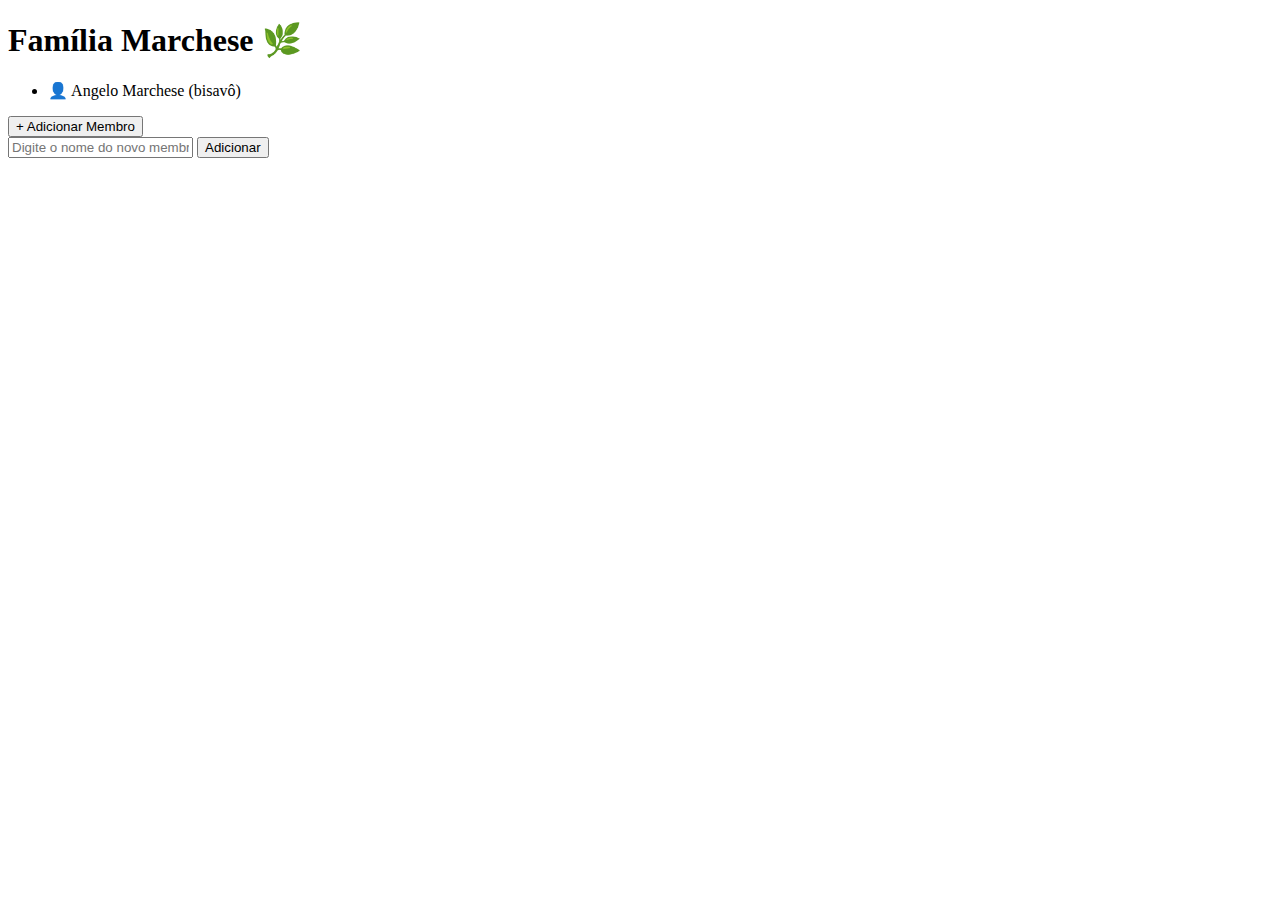
<file: arvore.html>
<!DOCTYPE html>
<html lang="pt-BR">
<head>
  <meta charset="UTF-8">
  <title>Família Marchese - Árvore Genealógica</title>
  <style>
    /*... (mesmo estilo do código anterior) ...*/
  </style>
</head>
<body>

  <h1>Família Marchese 🌿</h1>

  <div class="tree">
    <ul id="family-tree">
      <!-- A árvore vai ser preenchida aqui via JavaScript -->
    </ul>
  </div>

  <button class="btn-add" id="add-button">+ Adicionar Membro</button>

  <div class="input-name" id="input-section">
    <input type="text" id="new-member-name" placeholder="Digite o nome do novo membro">
    <button id="submit-name" class="btn-add">Adicionar</button>
  </div>

  <script>
    // Função para carregar a árvore de membros do localStorage
    function loadTree() {
      const savedMembers = JSON.parse(localStorage.getItem('familyTree'));
      const familyTree = document.getElementById('family-tree');
      if (savedMembers && savedMembers.length > 0) {
        savedMembers.forEach(member => {
          let newMember = document.createElement('li');
          newMember.innerHTML = `<div>👤 ${member}</div>`;
          familyTree.appendChild(newMember);
        });
      } else {
        // Adicionar membro principal se não houver dados salvos
        let newMember = document.createElement('li');
        newMember.innerHTML = `<div>👤 Angelo Marchese (bisavô)</div>`;
        familyTree.appendChild(newMember);
      }
    }

    // Carregar a árvore ao iniciar a página
    loadTree();

    // Adicionar novo membro
    document.getElementById('add-button').addEventListener('click', function() {
      document.getElementById('input-section').style.display = 'block';
    });

    document.getElementById('submit-name').addEventListener('click', function() {
      var name = document.getElementById('new-member-name').value;
      if (name) {
        var familyTree = document.getElementById('family-tree');
        var newMember = document.createElement('li');
        newMember.innerHTML = `<div>👤 ${name}</div>`;
        familyTree.appendChild(newMember);

        // Salvar o novo membro no localStorage
        let savedMembers = JSON.parse(localStorage.getItem('familyTree')) || [];
        savedMembers.push(name);
        localStorage.setItem('familyTree', JSON.stringify(savedMembers));

        document.getElementById('new-member-name').value = '';  // Clear input
        document.getElementById('input-section').style.display = 'none';  // Hide input field
      } else {
        alert("Por favor, digite um nome.");
      }
    });
  </script>

</body>
</html>
</file>
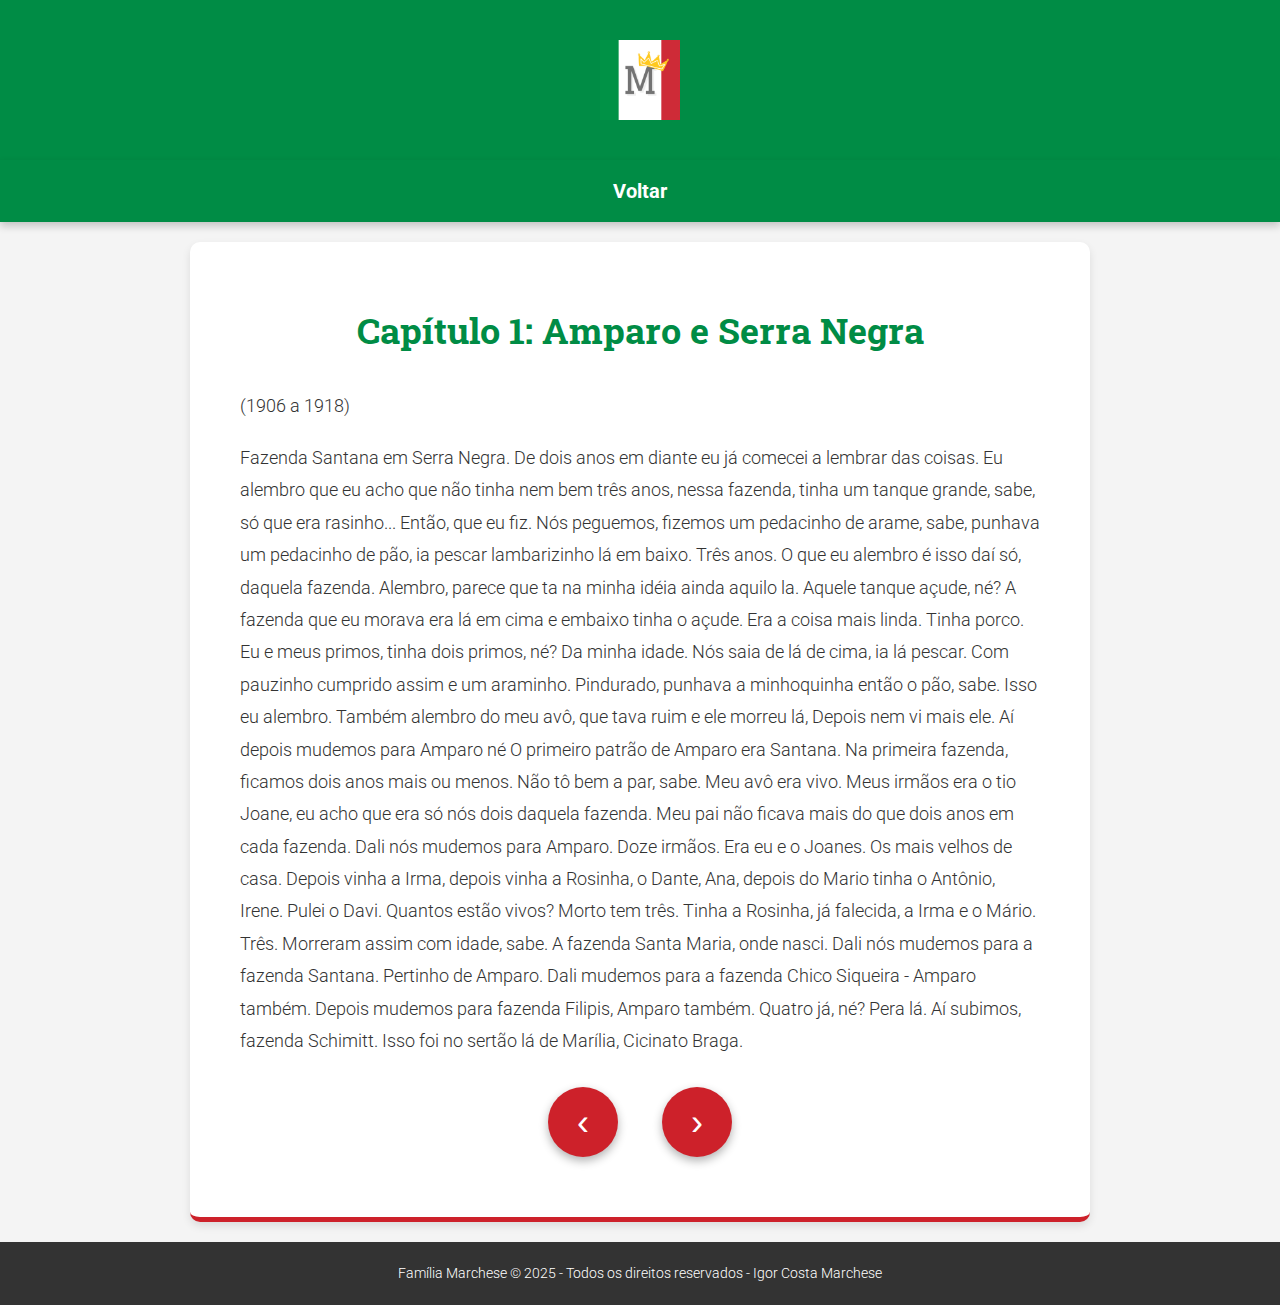
<file: capitulo1.html>
<!DOCTYPE html>
<html lang="pt">
<head>
    <meta charset="UTF-8">
    <meta name="viewport" content="width=device-width, initial-scale=1.0">
    <title>Capítulo 1: Amparo e Serra Negra - Família Marchese</title>
    <link rel="stylesheet" href="marchese1.css">
    <link href="https://fonts.googleapis.com/css2?family=Roboto+Slab:wght@700&family=Roboto:wght@300&display=swap" rel="stylesheet">
    <link rel="icon" type="image/x-icon" href="favicon.ico">
</head>
<body>
    <header>
        <img src="logo.png" alt="Logo Família Marchese" class="logo">
    </header>
    <nav>
        <ul>
            <li><a href="nosso-livro.html">Voltar</a></li>
        </ul>
    </nav>
    <main>
        <section class="chapter">
            <h1 class="chapter-title">Capítulo 1: Amparo e Serra Negra</h1>
            <div id="pages">
                <div class="chapter-content page" style="display: block;">
                    <p>(1906 a 1918)</p>
                   <p>Fazenda Santana em Serra Negra.
                De dois anos em diante eu já comecei a lembrar das coisas. Eu alembro que eu acho que não tinha nem bem três anos, nessa fazenda, tinha um tanque grande, sabe, só que era rasinho...
                Então, que eu fiz. Nós peguemos, fizemos um pedacinho de arame, sabe, punhava um pedacinho de pão, ia pescar lambarizinho lá em baixo. Três anos. O que eu alembro é isso daí só, daquela fazenda. Alembro, parece que ta na minha idéia ainda aquilo la. Aquele tanque açude, né?
                A fazenda que eu morava era lá em cima e embaixo tinha o açude. Era a coisa mais linda. Tinha porco. Eu e meus primos, tinha dois primos, né? Da minha idade.
                Nós saia de lá de cima, ia lá pescar. Com pauzinho cumprido assim e um araminho. Pindurado, punhava a minhoquinha então o pão, sabe. Isso eu alembro.
                Também alembro do meu avô, que tava ruim e ele morreu lá, Depois nem vi mais ele.
                Aí depois mudemos para Amparo né
                O primeiro patrão de Amparo era Santana.
                Na primeira fazenda, ficamos dois anos mais ou menos. Não tô bem a par, sabe.
                Meu avô era vivo.
                Meus irmãos era o tio Joane, eu acho que era só nós dois daquela fazenda. Meu pai não ficava mais do que dois anos em cada fazenda. Dali nós mudemos para Amparo.
                Doze irmãos. Era eu e o Joanes. Os mais velhos de casa. Depois vinha a Irma, depois vinha a Rosinha, o Dante, Ana, depois do Mario tinha o Antônio, Irene. Pulei o Davi.
                Quantos estão vivos? Morto tem três. Tinha a Rosinha, já falecida, a Irma e o Mário.
                Três. Morreram assim com idade, sabe.
                A fazenda Santa Maria, onde nasci. Dali nós mudemos para a fazenda Santana. Pertinho de Amparo. Dali mudemos para a fazenda Chico Siqueira - Amparo também. Depois mudemos para fazenda Filipis, Amparo também. Quatro já, né? Pera lá.
                Aí subimos, fazenda Schimitt. Isso foi no sertão lá de Marília, Cicinato Braga.</p> 
                </div>
                <div class="chapter-content page" style="display: none;">
                    <p>Essa era a fazenda do Schimitt. Um ricaço daqui de São Paulo. É plantar café e tocar. Nós éramos tudo colonos. Ali também fica ficamos dois anos só. Dali mudou para a fazenda São Bento, ali ficamos acho que oito anos. Foi a fazenda que ficamos mais tempo foi lá. Nós fomos fazer limpeza na casa, eu e meu pai “descimo” a pé. De Serra Negra até Amparo a pé. O que que eu tinha, meu Deus do Céu? Três quatro anos. Eu sei que malemá meu pai pegou na minha mão. Desce né. É pertinho.
                O nome de meu pai é Venâncio Gasparini e eles puseram Inácio (no certidão). Nós mudamos e ele ficou por lá. E dali viemos embora para o sertão (Marília). Meu pai morreu no Paraíso e minha mãe morreu lá onde morava o Davi. Meu pai é de Roma. Agora, minha mão me parece que é Tirol. Mas não tenho bem certeza. Mas ela deve ser tirolesa.
                Quando eles vieram para o Brasil, meu pai me parece que tinha seis anos. Quando eu era pequena falava tudo em Italiano.
                A comida era pouco arroz e feijão. Era mais polenta, peixe, essas coiseiras. Naquele tempo tinha fartura. Só que não via dinheiro de jeito nenhum. Dinheiro era pouco.
                Quando eles conversavam era tudo em italiano. Tudo italiano. Puro italiano. Eu falava italiano com eles. Eu sei tudo italiano. Se eu quiser falar eu falo.
                Então eles falavam italiano tudo eles. Não sabia brasileiro.
                A mais Velha é eu, depois vem o Joanes. Depois a Irma. Os outros já começaram a conversar em brasileiro. Mas esses três era só em italiano. Minha mãe quase não sabia conversar em brasileiro. Nem meu pai, nem minha mãe. Depois eles foram aprendendo, aprendendo…
                Para falar comer, vamos manjar, calça era bragui, não é calça. Camisa é “lá camisa”.”Scarpi” é sapato. Aquele lá (chinelo) é “Savati”. O que coisa feia. Janela é “Finestra”.
                Quando ia trabalhar: “Nemo Lavorare” em Amparo tinha pedra que rolava de lá de cima, descia em baixo. Espinho, aquele arroz bravo que eles falam arroz do diabo. Aquilo tava lotado nos cafezal. Para nós ficar ali minha mãe tinha que fazer um limpo bem grande debaixo do pé café para nós ficar. Nos ficava o dia inteirinho lá debaixo do pé de café e não podia sair por que</p>
                </div>
                <div class="chapter-content page" style="display: none;">
                    <p>era espinho para todo lado.
                Naquele tempo eu não trabalhava lá, não. Eu só foi trabalhar, pera lá, noutra fazenda.
                Quando nós morava nessa fazenda que eu falo que é carapicho, eu tinha nove ou dez anos.
                Sabe o que acontecia? Eu não trabalhava na roça. Eu ficava em casa junto com meus irmãos, três irmãos ou quatro, já tinha o Dante. Quatro. Eu cuidava da casa, dez anos, e ainda ia secar café para o patrão lá em cima. Tinha um morro para subir. Então eu pegava os meus irmãozinhos,
                um eu carregava, o outro andava. Subia uma serrinha assim que tinha e ia lá em cima mexer o
                café para o fazendeiro. E meu pai tava trabaIhando colhendo o café. Eles não podia largar
                para vim mexer o café. Eu que tinha que ir. Daí eu descia, vinha para baixo. Mexia duas ou três vezes por dia, né? Vinha em casa, punhava o feijão no fogo, cozinhava o feijão, daí eu subia lá em cima outra vez, montoar o café. Sabe, fazer aqueles montes...
                Mas tinha dias que minha mãe chegava em casa, achava o feijão queimado. Mas ela nunca me
                bateu. Eu nunca apanhei, graças a Deus. Agora meu irmão apanhava, quase todo dia. Meu irmão era bravo, né. Mas também eu não desobedecia.
                Tudo era italianada que tinha ali, mas o meu pai, ele ia na cidade de Amparo... ele arrumava
                peão porque o café era de ameia. Então ele arrumava peão brasileiro aí nós "aprendimos" com eles falar brasileiro. Foi ali. Dali foi aprendendo, aprendendo. Daí larguei mão. Minha mãe começava a falar comigo eu respondia tudo em brasileiro. Ela compreendia, né. Ela
                falava italiano eu respondia em brasileiro. Tinha os moleques, brincava junto, então aprendia ali. Que idade que eu tinha, dez anos.
                Pensa que nos perdia uma missa? Com três anos eu não perdia uma missa. Meu pai ia na missa me levava que nós tinha uma eguinha branca, muito mansa. Meu pai sempre foi de igreja, ele não perdia missa, meu pai. De jeito nenhum. Aí eu alembro quando ele pegava eu em cima do "zareio" (cela) nós não compreendia o que que o padre falava. Era em Latim. Não era muito longe de Amparo, era perto. Oito ou nove quilômetros. Mas nós ia. Não escolhia chuva, não escolhia nada. A missa tinha que ir. As casas era de tijolo. Lá era de tijolo.	
</p>
                </div>
                <div class="chapter-content page" style="display: none;">
                    <p>Tinha dois quartos, d tinha a sala, tinha a cozinha. A colônia era cumprida. Então cada grupo era duas famílias. Então repartia, era parede meia. Era cinco cômodo de um lado, cinco de outro. Na São Bento era assim. Lá em Amparo era colônia. Podia ter umas Vinte, quinze casas. Ali ele tinha pasto, tinha mangueirão para criar porco, tinha poço.
                Escola não. Criado que nem burro. Era mais nove, dez quilômetros para gente ir, né. Quem que ia? Trabalhava na roça que nem burro. Bonitinho lá da fazenda ia na escola. Tinha una turminha lá, né. E eu ficava olhando, aquela vontade de aprender. De sair com aquela mochilinha bem bonito, né. Descer a serra e ir em Amparo. E eu ficava olhando, aquela vontade de estudar. Estudar de que jeito? Tinha que trabalhar junto com meu pai, lá. Mexer o café, cuidar das crianças.
                E eu não achava ruim. Não sei. A gente não achava ruim aquele tempo. Tinha saúde, tinha tudo.
                Minha avó por parte da minha mãe, ela sabia ler e escrever. Contanto que ela tinha uma Bíblia alta desse jeito. Parece que tô vendo.
                Ela sabia ler sim. Agora escrever também ela sabia, natural né? Agora meu bisavô, não lembro muito bem dele, porque os dois era doente, coitado. Morreram também logo. Aqueles lá não lembro. Mas deviam de saber, né. Minhas avós sabiam. A mãe do meu pai eu não conheci. Só conheci o meu avô por parte de meu pai. Pacífico, até o nome dele ainda me alembro. Pacífico Gasparini. Contanto que meu irmão também é Pacífico Gasparini. Pegou o nome do meu avô, Engraçado né. 
                De certo aprenderam lá (na Itália) porque vieram tudo grande. 
                Meu avô por parte da minha mãe, alembro que ele gostava muito de mim, sabe. Nossa como ele gostava. Mas ele não podia quase andar. O nome daquele um não sei. Aí né, no quarto dele tinha um balaio, olha, só como é que a gente põe as coisas na cabeça. A cama dele era assim e aqui nesse. canto tinha um balaio e naquele balaio tinha banana. Ele madurava as banana e cobria elas bem, né. Madurava as banana naquele cantinho lá no quarto dele, sabe. 
                E eu alembro que de vez em quando eu chamava meus primos, era três primos que eu tinha, "vamos lá roubar banana do vô". Se ele tivesse</p>
                </div>
            </div>
            <div class="nav-buttons">
                <button onclick="prevPage()">&#8249;</button>
                <button onclick="nextPage()">&#8250;</button>
            </div>
        </section>
    </main>
    <footer>
        <p>Família Marchese © 2025 - Todos os direitos reservados - Igor Costa Marchese
    </footer>
    <script>
      let currentPage = 0;
      const pages = document.querySelectorAll('.page');

      function showPage(index) {
        pages.forEach((page, i) => {
          page.style.display = i === index ? 'block' : 'none';
        });
      }

      function nextPage() {
        if (currentPage < pages.length - 1) {
          currentPage++;
          showPage(currentPage);
        }
      }

      function prevPage() {
        if (currentPage > 0) {
          currentPage--;
          showPage(currentPage);
        }
      }
    </script>
</body>
</html>
</file>
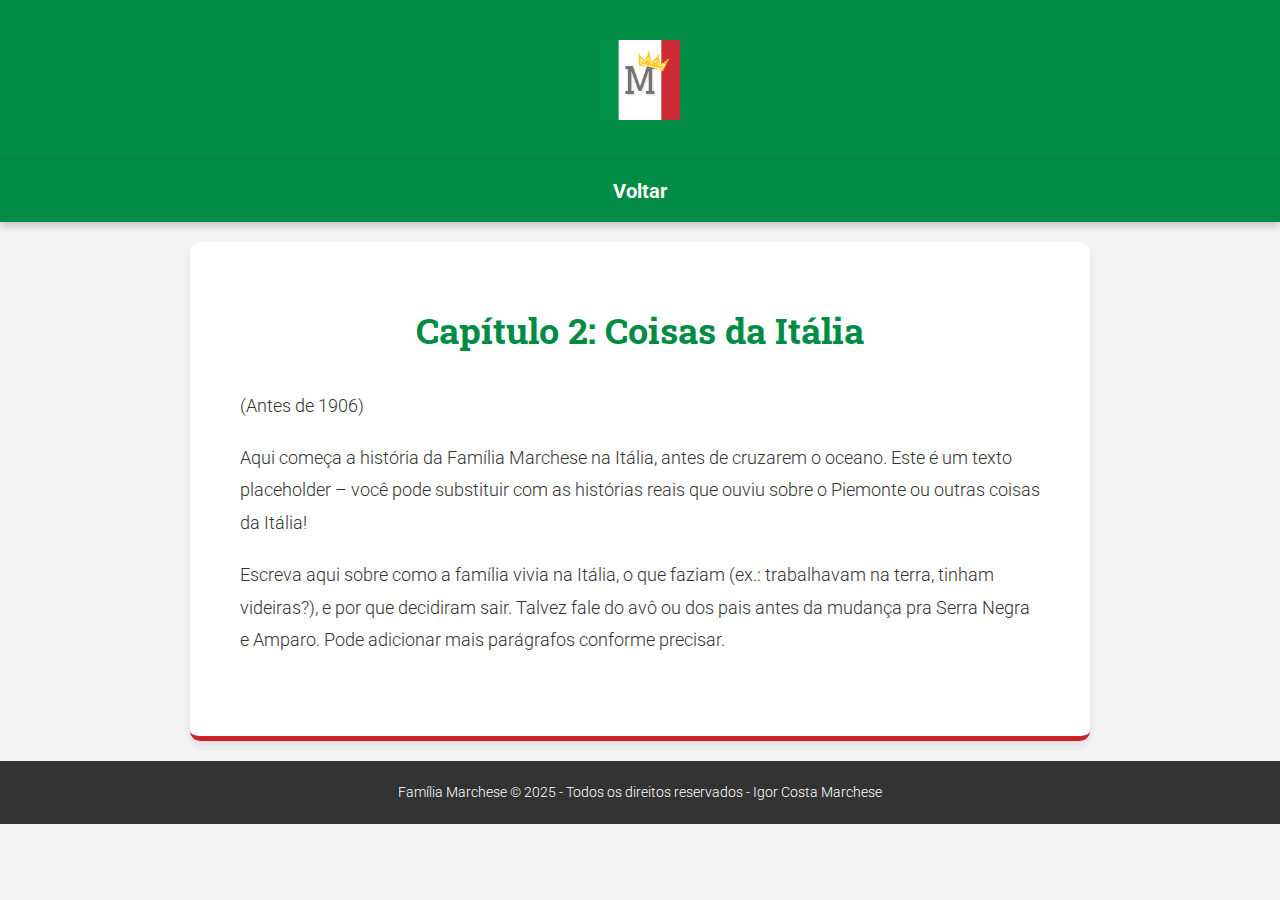
<file: capitulo2.html>
<!DOCTYPE html>
<html lang="pt">
<head>
    <meta charset="UTF-8">
    <meta name="viewport" content="width=device-width, initial-scale=1.0">
    <title>Capítulo 2: Coisas da Itália - Família Marchese</title>
    <link rel="stylesheet" href="marchese1.css">
    <link href="https://fonts.googleapis.com/css2?family=Roboto+Slab:wght@700&family=Roboto:wght@300&display=swap" rel="stylesheet">
    <link rel="icon" type="image/x-icon" href="favicon.ico">
</head>
<body>
    <header>
        <img src="logo.png" alt="Logo Família Marchese" class="logo">
    </header>
    <nav>
        <ul>
            <li><a href="nosso-livro.html">Voltar</a></li>
        </ul>
    </nav>
    <main>
        <section class="chapter">
            <h1 class="chapter-title">Capítulo 2: Coisas da Itália</h1>
            <div class="chapter-content">
                <p>(Antes de 1906)</p>
                <p>Aqui começa a história da Família Marchese na Itália, antes de cruzarem o oceano. Este é um texto placeholder – você pode substituir com as histórias reais que ouviu sobre o Piemonte ou outras coisas da Itália!</p>
                <p>Escreva aqui sobre como a família vivia na Itália, o que faziam (ex.: trabalhavam na terra, tinham videiras?), e por que decidiram sair. Talvez fale do avô ou dos pais antes da mudança pra Serra Negra e Amparo. Pode adicionar mais parágrafos conforme precisar.</p>
            </div>
        </section>
    </main>
    <footer>
        <p>Família Marchese © 2025 - Todos os direitos reservados - Igor Costa Marchese</p>
    </footer>
</body>
</html>
</file>
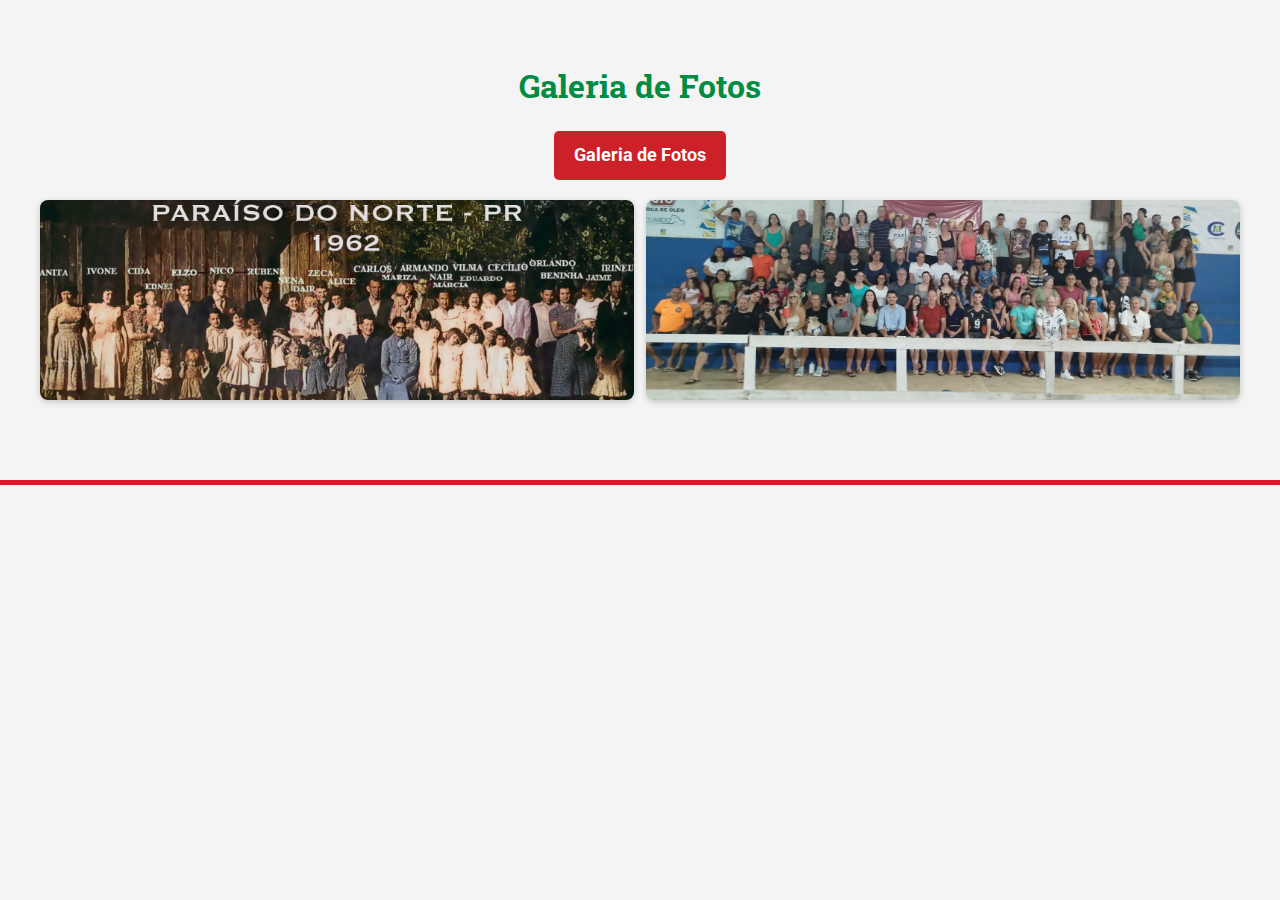
<file: galeria.html>
<!DOCTYPE html>
<html lang="pt-BR">
<head>
    <meta charset="UTF-8">
    <meta name="viewport" content="width=device-width, initial-scale=1.0">
    <title>Galeria de Fotos</title>
    <link rel="stylesheet" href="marchese1.css">
    <link href="https://fonts.googleapis.com/css2?family=Roboto+Slab:wght@700&family=Roboto:wght@300&display=swap" rel="stylesheet">
    <link rel="stylesheet" href="https://cdnjs.cloudflare.com/ajax/libs/font-awesome/6.0.0-beta3/css/all.min.css">
</head>
<body>
    <section id="fotos">
        <h2>Galeria de Fotos</h2>
        <div class="gallery">
            <a href="#" class="gallery-link" onclick="openGallery()">Galeria de Fotos</a>
        </div>
            <div class="gallery-content gallery-grid">
                <img src="Familia Marchese 1962.png" alt="Foto Antiga da Família">
                 <img src="Familia Marchese 2024.jpg" alt="Reunião Recente">
            </div>
    </section>
</body>
</html>
</file>
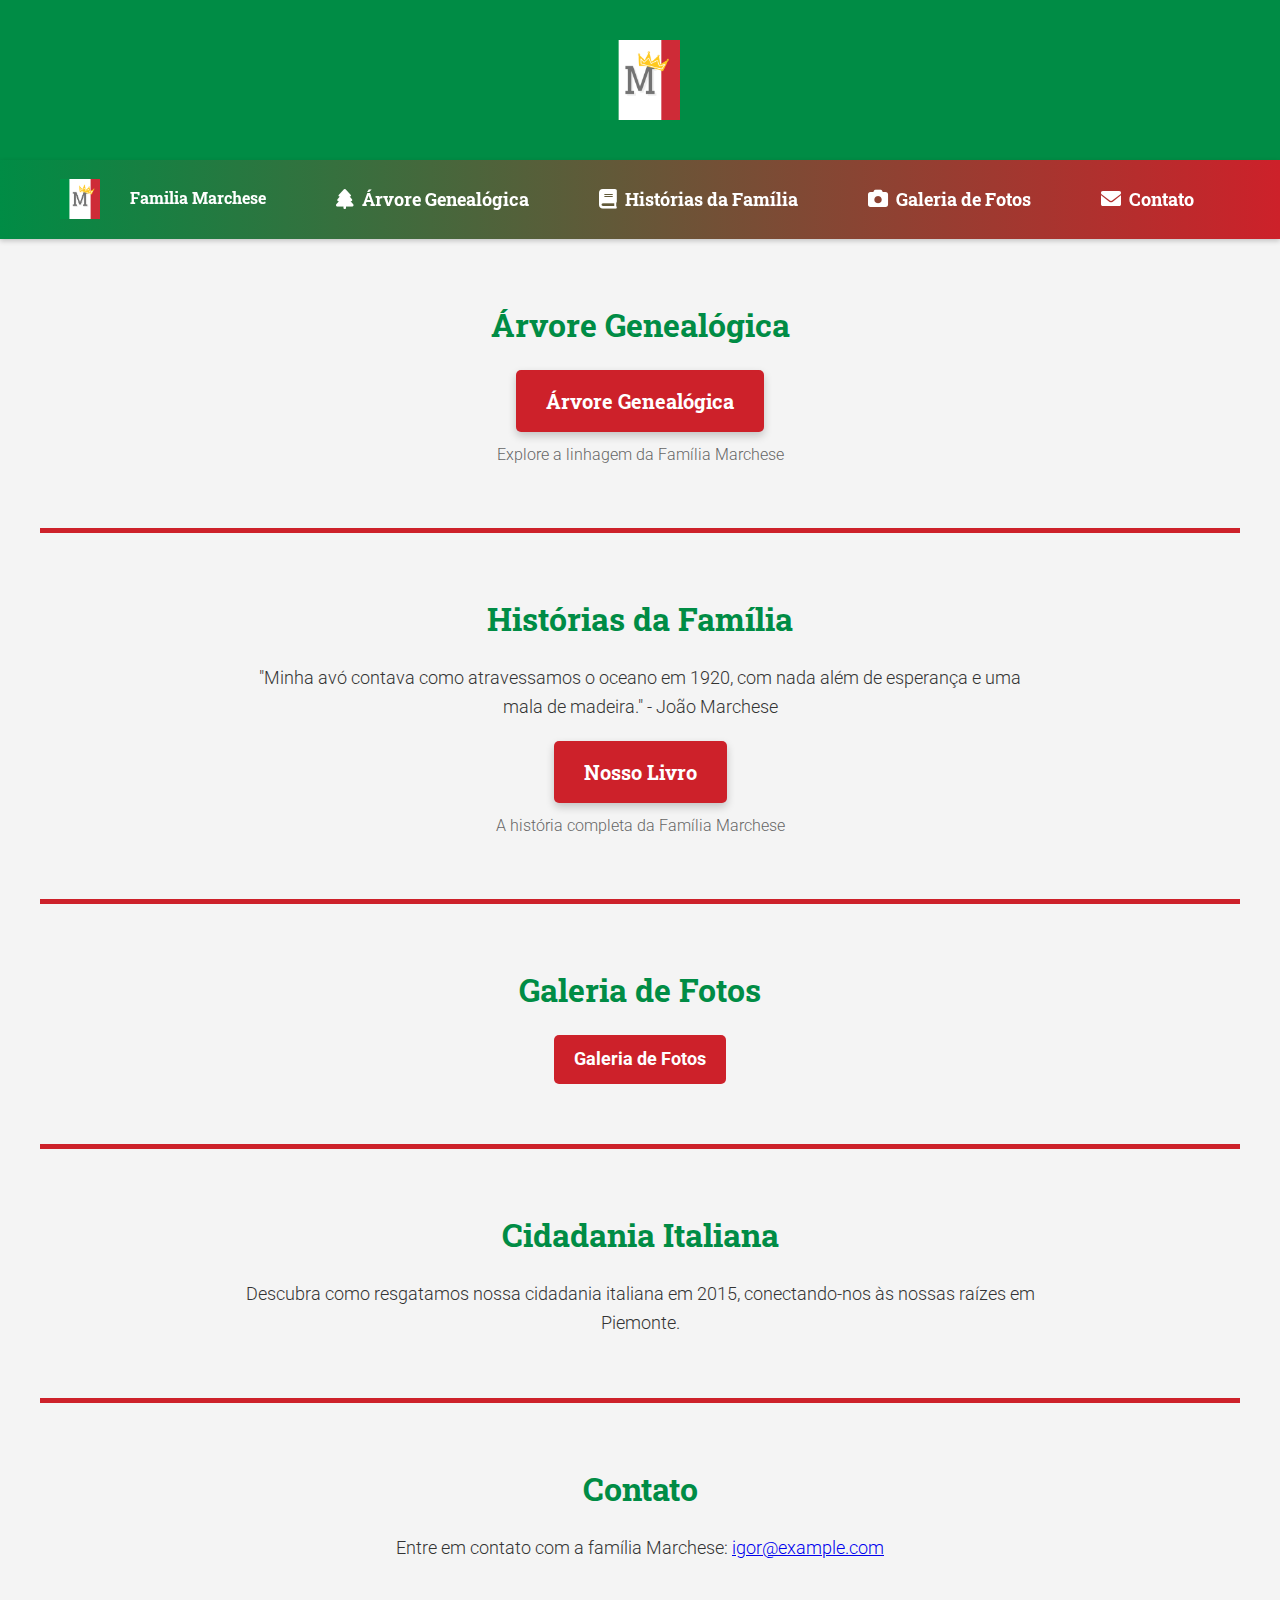
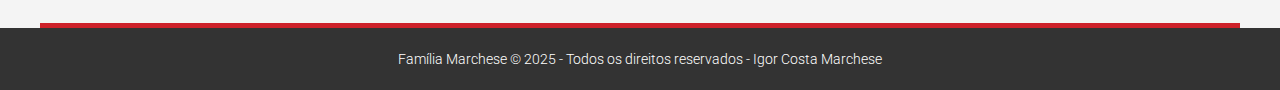
<file: menu.html>
<!DOCTYPE html>
<html lang="pt">
<head>
    <meta charset="UTF-8">
    <meta name="viewport" content="width=device-width, initial-scale=1.0">
    <title>Família Marchese</title>
    <link rel="stylesheet" href="marchese1.css">
    <link href="https://fonts.googleapis.com/css2?family=Roboto+Slab:wght@700&family=Roboto:wght@300&display=swap" rel="stylesheet">
    <link rel="stylesheet" href="https://cdnjs.cloudflare.com/ajax/libs/font-awesome/6.0.0-beta3/css/all.min.css"> <!-- Font Awesome -->
    <link rel="icon" type="image/x-icon" href="favicon.ico">
</head>
<body>
    <header>
        <img src="logo.png" alt="Logo Família Marchese" class="logo">
    </header>
    <nav class="main-nav">
        <div class="nav-container">
            <div class="nav-brand">
                <img src="logo.png" alt="Logo Família Marchese" class="nav-logo">
                    <ul class="nav-menu">
                <li><a href="menu.html" class="dropdown-item"> Familia Marchese</a></li>
                <li><a href="arvore.html" class="nav-link"><i class="fas fa-tree"></i> Árvore Genealógica</a></li>
                <li class="dropdown">
                    <a href="#" class="nav-link dropdown-toggle"><i class="fas fa-book"></i> Histórias da Família</a>
                    <ul class="dropdown-menu">
                        <li><a href="#historias" class="dropdown-item">Nossa História</a></li>
                        <li><a href="#historias" class="dropdown-item">Lendas Familiares</a></li>
                    </ul>
                </li>
                <li><a href="galeria.html" class="nav-link"><i class="fas fa-camera"></i> Galeria de Fotos</a></li>
                <li><a href="contato.html" class="nav-link"><i class="fas fa-envelope"></i> Contato</a></li>
            </ul>
        </div>
    </nav>
    <main>
        <section id="arvore">
            <h2>Árvore Genealógica</h2>
            <div class="book-section">
                <a href="arvore.html" class="book-link">Árvore Genealógica</a>
                <p class="book-description">Explore a linhagem da Família Marchese</p>
            </div>
        </section>
        <section id="historias">
            <h2>Histórias da Família</h2>
            <p>"Minha avó contava como atravessamos o oceano em 1920, com nada além de esperança e uma mala de madeira." - João Marchese</p>
            <div class="book-section">
                <a href="nosso-livro.html" class="book-link">Nosso Livro</a>
                <p class="book-description">A história completa da Família Marchese</p>
            </div>
        </section>
        <section id="fotos">
            <h2>Galeria de Fotos</h2>
            <div class="gallery">
                <a href="galeria.html" class="gallery-link" onclick="openGallery()">Galeria de Fotos</a>
            </div>
            <div id="gallery-modal" class="gallery-modal">
                <span class="close" onclick="closeGallery()"></span>
                <div class="gallery-content">
                    <img src="Familia Marchese 1962.png" alt="Foto Antiga da Família" class="modal-img">
                    <img src="Familia Marchese 2024.jpg" alt="Reunião Recente" class="modal-img">
                </div>
            </div>
        </section>
        <section id="cidadania">
            <h2>Cidadania Italiana</h2>
            <p>Descubra como resgatamos nossa cidadania italiana em 2015, conectando-nos às nossas raízes em Piemonte.</p>
        </section>
        <section id="contato">
            <h2>Contato</h2>
            <p>Entre em contato com a família Marchese: <a href="mailto:igor@example.com">igor@example.com</a></p>
        </section>
    </main>
    <footer>
        <p>Família Marchese © 2025 - Todos os direitos reservados - Igor Costa Marchese</p>
    </footer>
</body>
</html>
</file>
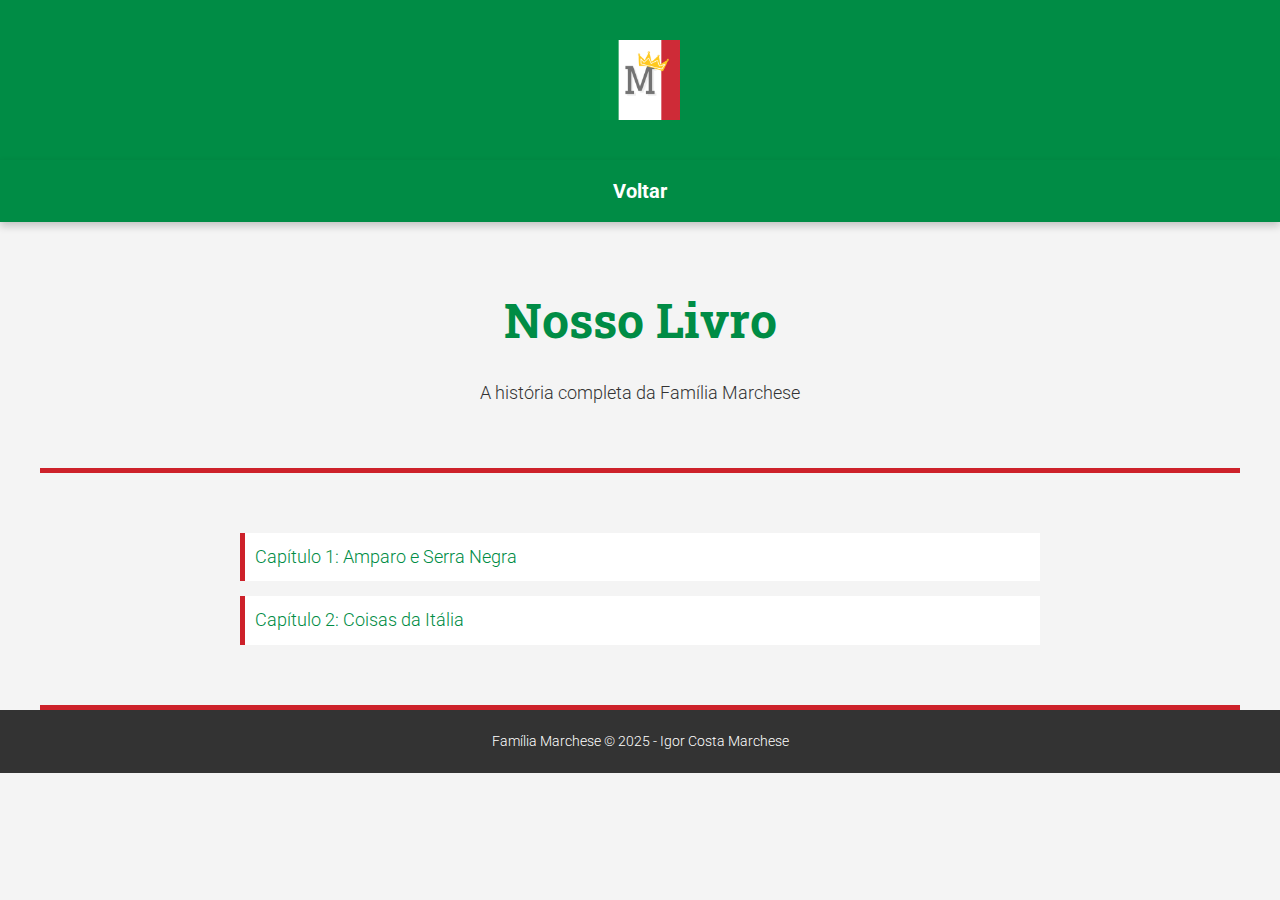
<file: nosso-livro.html>
<!DOCTYPE html>
<html lang="pt">
<head>
    <meta charset="UTF-8">
    <meta name="viewport" content="width=device-width, initial-scale=1.0">
    <title>Nosso Livro - Família Marchese</title>
    <link rel="stylesheet" href="marchese1.css">
    <link href="https://fonts.googleapis.com/css2?family=Roboto+Slab:wght@700&family=Roboto:wght@300&display=swap" rel="stylesheet">
    <link rel="icon" type="image/x-icon" href="favicon.ico">
</head>
<body>
    <header>
        <img src="logo.png" alt="Logo Família Marchese" class="logo">
    </header>
    <nav>
        <ul>
            <li><a href="menu.html">Voltar</a></li>
        </ul>
    </nav>
    <main>
        <section class="book-intro">
            <h1>Nosso Livro</h1>
            <p>A história completa da Família Marchese</p>
        </section>
        <section class="chapter-list-section">
            <ul class="chapter-list">
                <li><a href="capitulo1.html">Capítulo 1: Amparo e Serra Negra</a></li>
                <li><a href="capitulo2.html">Capítulo 2: Coisas da Itália</a></li> <!-- Agora clicável -->
            </ul>
        </section>
    </main>
    <footer>
        <p>Família Marchese © 2025 - Igor Costa Marchese</p>
    </footer>
</body>
</html>
</file>
<file: marchese1.css>
/* Reset */
* {
    margin: 0;
    padding: 0;
    box-sizing: border-box;
}

body {
    font-family: 'Roboto', sans-serif;
    font-weight: 300;
    background-color: #f4f4f4;
    text-align: center;
    line-height: 1.6;
}

/* Tela inicial */
.intro {
    position: relative;
    height: 100vh;
    background: url('familia marchese 1962.png') no-repeat center center;
    background-size: cover;
    display: flex;
    flex-direction: column;
    justify-content: center;
    align-items: center;
    overflow: hidden;
    background: linear-gradient(135deg, #008C45, #fff, #CD212A);
}

.intro .overlay {
    position: absolute;
    top: 0;
    left: 0;
    width: 100%;
    height: 100%;
    background: rgba(0, 0, 0, 0.4);
    z-index: 1;
}

.intro .logo-container {
    position: relative;
    z-index: 2;
    display: flex;
    flex-direction: column;
    align-items: center;
}

.intro .logo {
    width: 150px;
    height: 150px;
    transition: transform 0.3s ease;
}

.intro .logo:hover {
    transform: scale(1.1);
}

.intro .logo-text {
    font-family: 'Roboto Slab', serif;
    font-size: 40px;
    color: #fff;
    text-shadow: 2px 2px 4px rgba(0, 0, 0, 0.7);
    letter-spacing: 1px;
    margin-top: 10px;
    animation: fadeIn 1.5s ease-in-out;
}

.intro .subtitle {
    position: relative;
    z-index: 2;
    color: #fff;
    font-size: 20px;
    font-weight: 300;
    margin-top: 30px;
    text-shadow: 1px 1px 3px rgba(0, 0, 0, 0.5);
    animation: fadeIn 2s ease-in-out;
}

.intro .enter-btn {
    position: relative;
    z-index: 2;
    display: inline-block;
    margin-top: 30px;
    padding: 15px 30px;
    background: #008C45;
    color: #fff;
    text-decoration: none;
    font-size: 18px;
    font-weight: 700;
    border-radius: 5px;
    transition: background 0.3s ease, transform 0.3s ease;
    animation: fadeIn 2.5s ease-in-out;
}

.intro .enter-btn:hover {
    background: #CD212A;
    transform: scale(1.05);
}

/* Animações */
@keyframes fadeIn {
    0% { opacity: 0; transform: translateY(20px); }
    100% { opacity: 1; transform: translateY(0); }
}

@keyframes navSlide {
    0% { opacity: 0; transform: translateY(-20px); }
    100% { opacity: 1; transform: translateY(0); }
}

/* Header e Navegação */
header {
    background: #008C45;
    padding: 40px 20px;
    display: flex;
    justify-content: center;
    align-items: center;
}

header .logo {
    width: 80px;
    height: 80px;
    transition: transform 0.3s ease;
}

header .logo:hover {
    transform: scale(1.1);
}

nav {
    background: #008C45;
    padding: 15px;
    box-shadow: 0 4px 8px rgba(0, 0, 0, 0.2);
    animation: navSlide 1s ease-in-out;
}

nav ul {
    list-style: none;
    display: flex;
    justify-content: center;
    gap: 30px;
}

nav ul li {
    position: relative;
}

nav ul li a {
    color: #fff;
    text-decoration: none;
    font-size: 20px;
    font-weight: 700;
    padding: 12px 24px;
    border-radius: 8px;
    transition: background-color 0.3s ease, transform 0.3s ease;
}

nav ul li a:hover {
    background-color: #fff;
    color: #008C45;
    transform: scale(1.05);
}

/* Seções */
main {
    max-width: 1200px;
    margin: 0 auto;
}

section {
    padding: 60px 20px;
    border-bottom: 5px solid #CD212A;
}

section h2 {
    font-family: 'Roboto Slab', serif;
    color: #008C45;
    font-size: 32px;
    font-weight: 700;
    margin-bottom: 20px;
}

section p {
    font-family: 'Roboto', sans-serif;
    font-weight: 300;
    font-size: 18px;
    color: #333;
    max-width: 800px;
    margin: 0 auto;
}

/* Nosso Livro */
.book-section {
    margin-top: 30px;
    text-align: center;
}

.book-link {
    display: inline-block;
    padding: 10px 20px;
    background: #CD212A;
    color: #fff;
    text-decoration: none;
    font-size: 18px;
    font-weight: 700;
    border-radius: 5px;
    transition: background 0.3s ease;
}

.book-link:hover {
    background: #008C45;
}

.book-description {
    margin-top: 15px;
    font-size: 16px;
}

/* Galeria */
.gallery {
    display: flex;
    justify-content: center;
    margin-top: 20px;
}

.gallery-link {
    display: inline-block;
    padding: 10px 20px;
    background: #CD212A; /* Igual ao Nosso Livro */
    color: #fff;
    text-decoration: none;
    font-size: 18px;
    font-weight: 700;
    border-radius: 5px;
    transition: background 0.3s ease;
}

.gallery-link:hover {
    background: #008C45;
}

.gallery-modal {
    display: none;
    position: fixed;
    z-index: 1000;
    left: 0;
    top: 0;
    width: 100%;
    height: 100%;
    background-color: rgba(0, 0, 0, 0.9);
    overflow: auto;
}

.gallery-content {
    display: flex;
    flex-wrap: wrap;
    justify-content: center;
    padding: 20px;
}

.modal-img {
    width: 300px;
    height: auto;
    margin: 10px;
    border-radius: 10px;
    animation: fadeIn 0.5s ease-in-out;
}

.close {
    position: absolute;
    top: 20px;
    right: 35px;
    color: #fff;
    font-size: 40px;
    font-weight: bold;
    cursor: pointer;
}

/* Lista de capítulos */
.chapter-list-section {
    padding: 40px 20px;
}

.chapter-list {
    list-style: none;
    max-width: 800px;
    margin: 20px auto;
    text-align: left;
}

.chapter-list li {
    margin: 15px 0;
}

.chapter-list li a {
    color: #008C45;
    font-size: 18px;
    text-decoration: none;
    padding: 10px;
    display: block;
    background: #fff;
    border-left: 5px solid #CD212A;
    transition: background 0.3s ease, transform 0.3s ease;
    animation: slideIn 0.5s ease-in-out;
}

.chapter-list li a:hover {
    background: #f0f0f0;
    transform: translateX(10px);
}

/* Capítulo individual */
.chapter {
    padding: 60px 20px;
    background: #fff;
    margin: 20px auto;
    max-width: 900px;
    box-shadow: 0 4px 8px rgba(0, 0, 0, 0.1);
    border-radius: 10px;
}

.chapter-title {
    font-family: 'Roboto Slab', serif;
    color: #008C45;
    font-size: 36px;
    font-weight: 700;
    margin-bottom: 30px;
    animation: fadeIn 1s ease-in-out;
}

.chapter-content {
    text-align: left;
    font-size: 16px;
    color: #333;
    line-height: 1.8;
    animation: fadeIn 1.5s ease-in-out;
}

.chapter-content p {
    margin-bottom: 20px;
}

/* Book Intro */
.book-intro {
    padding: 60px 20px;
}

.book-intro h1 {
    font-family: 'Roboto Slab', serif;
    color: #008C45;
    font-size: 48px;
    font-weight: 700;
    margin-bottom: 20px;
}

/* Animação slideIn */
@keyframes slideIn {
    0% { opacity: 0; transform: translateX(-20px); }
    100% { opacity: 1; transform: translateX(0); }
}

/* Rodapé */
footer {
    background: #333;
    color: #fff;
    padding: 20px;
    font-size: 14px;
    position: relative;
    bottom: 0;
    width: 100%;
}

footer p {
    font-weight: 300;
}

/* Árvore Genealógica */
.tree-section {
    padding: 60px 20px;
    max-width: 900px;
    margin: 0 auto;
}

.tree-title {
    font-family: 'Roboto Slab', serif;
    color: #008C45;
    font-size: 36px;
    font-weight: 700;
    margin-bottom: 30px;
    text-align: center;
    animation: fadeIn 1s ease-in-out;
}

.family-tree {
    display: flex;
    flex-direction: column;
    gap: 40px;
}

.generation {
    background: #fff;
    padding: 20px;
    border-radius: 10px;
    box-shadow: 0 4px 8px rgba(0, 0, 0, 0.1);
}

.generation h3 {
    font-family: 'Roboto Slab', serif;
    color: #CD212A;
    font-size: 24px;
    margin-bottom: 15px;
}

.person {
    font-family: 'Roboto', sans-serif;
    font-size: 18px;
    color: #333;
    padding: 10px;
    border-bottom: 2px solid #008C45;
    margin: 5px 0;
}

.tree-note {
    font-size: 16px;
    color: #666;
    margin-top: 30px;
    text-align: center;
}

/* Árvore Genealógica Visual */
.tree-section {
    padding: 60px 20px;
    max-width: 1200px;
    margin: 0 auto;
    text-align: center;
}

.tree-title {
    font-family: 'Roboto Slab', serif;
    color: #008C45;
    font-size: 36px;
    font-weight: 700;
    margin-bottom: 30px;
    animation: fadeIn 1s ease-in-out;
}

.tree-container {
    position: relative;
    display: flex;
    flex-direction: column;
    align-items: center;
    width: 100%;
}

.tree-branch {
    display: flex;
    justify-content: center;
    gap: 30px;
    width: 50%;
}

.tree-level {
    display: flex;
    justify-content: center;
    gap: 200px; /* Espaço entre as linhagens Marchese e Sorgatto */
    margin-bottom: 20px;
}

.tree-node {
    display: flex;
    flex-direction: column;
    align-items: center;
    width: 120px;
}

.circle {
    width: 80px;
    height: 80px;
    background: #ccc;
    border-radius: 50%;
    box-shadow: 0 4px 8px rgba(0, 0, 0, 0.1);
    margin-bottom: 10px;
}

.you .circle {
    background: linear-gradient(135deg, #CD212A, #008C45);
}

.italian .circle {
    background: linear-gradient(to right, #009639, #fff, #ce2b37); /* Verde, branco, vermelho (Itália) */
}

.austrian .circle {
    background: linear-gradient(to right, #ed1c24, #fff); /* Vermelho, branco (Áustria) */
}

.spanish .circle {
    background: linear-gradient(to right, #aa151b, #f1bf00); /* Vermelho, amarelo (Espanha) */
}

.person-name {
    font-family: 'Roboto', sans-serif;
    font-size: 14px;
    color: #333;
    font-weight: 500;
    text-align: center;
}

.person-label {
    font-family: 'Roboto', sans-serif;
    font-size: 12px;
    color: #666;
    font-style: italic;
}

.tree-connector {
    display: flex;
    justify-content: center;
    align-items: center;
    position: relative;
    width: 100%;
    height: 40px;
}

.vertical-line {
    width: 2px;
    background: #CD212A;
}

.vertical-line.top {
    height: 20px;
    position: absolute;
    top: 0;
}

.vertical-line.top.left {
    left: calc(25% + 90px); /* Ajustado pra Eugênio/Ângela mais à esquerda */
}

.vertical-line.top.right {
    left: calc(75% - 90px); /* Ajustado pro lado Sorgatto */
}

.vertical-line.bottom {
    height: 20px;
    position: absolute;
    bottom: 0;
}

.vertical-line.bottom.left {
    left: calc(25% + 90px);
}

.vertical-line.bottom.right {
    left: calc(75% - 90px);
}

.horizontal-line {
    width: 120px;
    height: 2px;
    background: #CD212A;
}

.horizontal-line.left {
    width: 90px; /* Ajustado pra alinhar com Eugênio/Ângela mais à esquerda */
    height: 2px;
    background: #CD212A;
    position: absolute;
    left: calc(25% + 30px);
}

.horizontal-line.right {
    width: 90px; /* Ajustado pro lado Sorgatto */
    height: 2px;
    background: #CD212A;
    position: absolute;
    left: calc(75% - 120px);
}

.tree-note {
    font-size: 16px;
    color: #666;
    margin-top: 30px;
    text-align: center;
}

/* Estilo do botão vermelho (igual ao "Nosso Livro") */
.book-section {
    text-align: center;
    margin-top: 20px;
}

.book-link {
    display: inline-block;
    padding: 15px 30px;
    background: #CD212A; /* Vermelho do site */
    color: #fff;
    font-family: 'Roboto Slab', serif;
    font-size: 20px;
    font-weight: 700;
    text-decoration: none;
    border-radius: 5px;
    transition: background 0.3s ease, transform 0.3s ease;
    box-shadow: 0 4px 8px rgba(0, 0, 0, 0.2);
}

.book-link:hover {
    background: #b81c22; /* Tom mais escuro ao passar o mouse */
    transform: translateY(-2px);
}

.book-description {
    font-family: 'Roboto', sans-serif;
    font-size: 16px;
    color: #666;
    margin-top: 10px;
}

/* Estilização do Menu Principal */
.main-nav {
    background: linear-gradient(to right, #008C45, #CD212A); /* Gradiente verde pra vermelho */
    padding: 15px 0;
    box-shadow: 0 2px 5px rgba(0, 0, 0, 0.2);
    position: sticky;
    top: 0;
    z-index: 1000;
}

.nav-container {
    max-width: 1200px;
    margin: 0 auto;
    display: flex;
    justify-content: space-between;
    align-items: center;
    padding: 0 20px;
}

.nav-brand {
    display: flex;
    align-items: center;
    gap: 10px;
}

.nav-logo {
    width: 40px;
    height: 40px;
}

.nav-title {
    font-family: 'Roboto Slab', serif;
    font-size: 20px;
    color: #fff;
}

.nav-toggle {
    display: none;
    font-size: 24px;
    color: #fff;
    cursor: pointer;
}

.nav-menu {
    list-style: none;
    display: flex;
    justify-content: center;
    gap: 30px;
    margin: 0;
    padding: 0;
    animation: slideDown 0.5s ease-out; /* Animação de entrada */
}

.nav-link {
    color: #fff;
    font-family: 'Roboto Slab', serif;
    font-size: 18px;
    text-decoration: none;
    padding: 10px 20px;
    position: relative;
    transition: color 0.3s ease;
    display: flex;
    align-items: center;
    gap: 8px; /* Espaço entre ícone e texto */
}

.nav-link i {
    font-size: 20px;
}

.nav-link::after {
    content: '';
    position: absolute;
    width: 0;
    height: 2px;
    background: #fff;
    bottom: 0;
    left: 0;
    transition: width 0.3s ease;
}

.nav-link:hover::after {
    width: 100%;
}

.dropdown {
    position: relative;
}

.dropdown-toggle {
    cursor: pointer;
}

.dropdown-menu {
    display: none;
    position: absolute;
    top: 100%;
    left: 0;
    background: #008C45;
    list-style: none;
    padding: 10px 0;
    border-radius: 5px;
    box-shadow: 0 2px 5px rgba(0, 0, 0, 0.2);
    min-width: 150px;
}

.dropdown-menu.active {
    display: block;
}

.dropdown-item {
    color: #fff;
    font-family: 'Roboto Slab', serif;
    font-size: 16px;
    text-decoration: none;
    padding: 10px 20px;
    display: block;
}

.dropdown-item:hover {
    background: #CD212A;
}

/* Animação de entrada do menu */
@keyframes slideDown {
    from {
        opacity: 0;
        transform: translateY(-20px);
    }
    to {
        opacity: 1;
        transform: translateY(0);
    }
}

/* Responsividade */
@media (max-width: 768px) {
    .nav-toggle {
        display: block;
    }

    .nav-menu {
        display: none;
        flex-direction: column;
        position: absolute;
        top: 70px;
        left: 0;
        width: 100%;
        background: #008C45;
        padding: 20px 0;
        animation: none; /* Remove animação no mobile */
    }

    .nav-menu.active {
        display: flex;
    }

    .nav-link {
        width: 80%;
        text-align: center;
        padding: 15px;
    }

    .nav-link::after {
        display: none; /* Remove o sublinhado no mobile */
    }

    .dropdown-menu {
        position: static;
        box-shadow: none;
        width: 100%;
    }
}

/* Estilo do botão vermelho (igual ao "Nosso Livro") */
.book-section {
    text-align: center;
    margin-top: 20px;
}

.book-link {
    display: inline-block;
    padding: 15px 30px;
    background: #CD212A; /* Vermelho do site */
    color: #fff;
    font-family: 'Roboto Slab', serif;
    font-size: 20px;
    font-weight: 700;
    text-decoration: none;
    border-radius: 5px;
    transition: background 0.3s ease, transform 0.3s ease;
    box-shadow: 0 4px 8px rgba(0, 0, 0, 0.2);
}

.book-link:hover {
    background: #b81c22; /* Tom mais escuro ao passar o mouse */
    transform: translateY(-2px);
}

.book-description {
    font-family: 'Roboto', sans-serif;
    font-size: 16px;
    color: #666;
    margin-top: 10px;
}
/* Estilo pra imagens nos círculos da árvore */
.circle-img {
    width: 100%;
    height: 100%;
    object-fit: cover;
    border-radius: 50%;
    opacity: 0.9;
}

/* Árvore Genealógica Visual */
.tree-section {
    padding: 60px 20px;
    max-width: 1200px;
    margin: 0 auto;
    text-align: center;
}

.tree-title {
    font-family: 'Roboto Slab', serif;
    color: #008C45;
    font-size: 36px;
    font-weight: 700;
    margin-bottom: 30px;
    animation: fadeIn 1s ease-in-out;
}

.tree-container {
    position: relative;
    display: flex;
    flex-direction: column;
    align-items: center;
    width: 100%;
}

.tree-branch {
    display: flex;
    justify-content: center;
    gap: 30px;
    width: 50%;
}

.tree-level {
    display: flex;
    justify-content: center;
    gap: 200px; /* Espaço entre as linhagens Marchese e Sorgatto */
    margin-bottom: 20px;
}

.tree-node {
    display: flex;
    flex-direction: column;
    align-items: center;
    width: 120px;
}

.circle {
    width: 80px;
    height: 80px;
    background: #ccc;
    border-radius: 50%;
    box-shadow: 0 4px 8px rgba(0, 0, 0, 0.1);
    margin-bottom: 10px;
    position: relative;
    overflow: hidden;
}

.you .circle {
    background: linear-gradient(135deg, #CD212A, #008C45);
}

.italian .circle {
    background: linear-gradient(to right, #009639, #fff, #ce2b37); /* Verde, branco, vermelho (Itália) */
}

.austrian .circle {
    background: linear-gradient(to right, #ed1c24, #fff); /* Vermelho, branco (Áustria) */
}

.spanish .circle {
    background: linear-gradient(to right, #aa151b, #f1bf00); /* Vermelho, amarelo (Espanha) */
}

.person-name {
    font-family: 'Roboto', sans-serif;
    font-size: 14px;
    color: #333;
    font-weight: 500;
    text-align: center;
}

.person-label {
    font-family: 'Roboto', sans-serif;
    font-size: 12px;
    color: #666;
    font-style: italic;
}

.tree-connector {
    display: flex;
    justify-content: center;
    align-items: center;
    position: relative;
    width: 100%;
    height: 40px;
}

.vertical-line {
    width: 2px;
    background: #CD212A;
}

.vertical-line.top {
    height: 20px;
    position: absolute;
    top: 0;
}

.vertical-line.top.left {
    left: calc(25% + 90px); /* Ajustado pra Eugênio/Ângela mais à esquerda */
}

.vertical-line.top.right {
    left: calc(75% - 90px); /* Ajustado pro lado Sorgatto */
}

.vertical-line.bottom {
    height: 20px;
    position: absolute;
    bottom: 0;
}

.vertical-line.bottom.left {
    left: calc(25% + 90px);
}

.vertical-line.bottom.right {
    left: calc(75% - 90px);
}

.horizontal-line {
    width: 120px;
    height: 2px;
    background: #CD212A;
}

.horizontal-line.left {
    width: 90px; /* Ajustado pra alinhar com Eugênio/Ângela mais à esquerda */
    height: 2px;
    background: #CD212A;
    position: absolute;
    left: calc(25% + 30px);
}

.horizontal-line.right {
    width: 90px; /* Ajustado pro lado Sorgatto */
    height: 2px;
    background: #CD212A;
    position: absolute;
    left: calc(75% - 120px);
}

.tree-note {
    font-size: 16px;
    color: #666;
    margin-top: 30px;
    text-align: center;
}

/* Estilo do Menu Principal (já incluso antes, mas mantenho pra consistência) */
.main-nav {
    background: linear-gradient(to right, #008C45, #CD212A);
    padding: 15px 0;
    box-shadow: 0 2px 5px rgba(0, 0, 0, 0.2);
    position: sticky;
    top: 0;
    z-index: 1000;
}

/* Árvore Genealógica Horizontal */
.tree-section {
    padding: 60px 20px;
    max-width: 100%;
    margin: 0 auto;
    text-align: center;
}

.tree-title {
    font-family: 'Roboto Slab', serif;
    color: #008C45;
    font-size: 36px;
    font-weight: 700;
    margin-bottom: 30px;
    animation: fadeIn 1s ease-in-out;
}

.tree-wrapper {
    overflow: hidden;
    height: 600px;
    width: 100%;
    border: 1px solid #ccc;
    position: relative;
}

.tree-container {
    width: 2000px; /* Ajustado pra caber a árvore horizontal */
    height: 600px;
    position: relative;
    cursor: grab;
    transform-origin: 0 0;
    background: #f0f0f0; /* Fundo claro pra destacar as linhas */
}

.tree-content {
    position: absolute;
    display: flex;
    flex-direction: row;
    gap: 200px; /* Maior espaçamento entre gerações */
    padding: 20px;
    height: 100%;
}

.tree-generation {
    display: flex;
    flex-direction: row;
    gap: 50px;
    align-items: center;
    height: 100%;
}

.tree-branch {
    display: flex;
    flex-direction: column;
    gap: 50px;
}

.tree-node {
    position: relative;
}

.node-box {
    width: 150px;
    height: 180px;
    background: #fff;
    border: 2px solid #ccc;
    border-radius: 8px;
    box-shadow: 0 2px 5px rgba(0, 0, 0, 0.1);
    display: flex;
    flex-direction: column;
    align-items: center;
    padding: 10px;
    position: relative;
    z-index: 1;
}

.node-img {
    width: 100px;
    height: 100px;
    object-fit: cover;
    border-radius: 50%;
    margin-bottom: 10px;
}

.person-name {
    font-family: 'Roboto', sans-serif;
    font-size: 14px;
    color: #333;
    font-weight: 500;
    text-align: center;
    white-space: nowrap;
}

.person-label {
    font-family: 'Roboto', sans-serif;
    font-size: 12px;
    color: #666;
    font-style: italic;
    text-align: center;
}

.italian .node-box {
    border-color: #009639;
    background: linear-gradient(to bottom, #009639, #fff, #ce2b37);
}

.austrian .node-box {
    border-color: #ed1c24;
    background: linear-gradient(to bottom, #ed1c24, #fff);
}

.spanish .node-box {
    border-color: #aa151b;
    background: linear-gradient(to bottom, #aa151b, #f1bf00);
}

.you .node-box {
    border-color: #CD212A;
    background: linear-gradient(135deg, #CD212A, #008C45);
}

.tree-lines {
    position: absolute;
    top: 0;
    left: 0;
    width: 100%;
    height: 100%;
    z-index: 0;
    pointer-events: none; /* Evita interferir no arrastar */
}

.connection-line {
    stroke: #CD212A;
    stroke-width: 2;
    fill: none;
}

.tree-note {
    font-size: 16px;
    color: #666;
    margin-top: 20px;
    text-align: center;
}

/* Animação de fade-in */
@keyframes fadeIn {
    from {
        opacity: 0;
    }
    to {
        opacity: 1;
    }
}

/* Estilo do Menu Principal (mantido, só pra contexto) */
.main-nav {
    background: linear-gradient(to right, #008C45, #CD212A);
    padding: 15px 0;
    box-shadow: 0 2px 5px rgba(0, 0, 0, 0.2);
    position: sticky;
    top: 0;
    z-index: 1000;
}

/* estilo da galeria de fotos */ 
.gallery-grid {
    display: grid;
    grid-template-columns: repeat(auto-fit, minmax(200px, 1fr));
    gap: 12px;
    padding: 20px;
    justify-items: center;
}

.gallery-grid img {
    width: 100%;
    height: 200px;
    object-fit: cover;
    border-radius: 8px;
    box-shadow: 0 2px 6px rgba(0, 0, 0, 0.2);
    transition: transform 0.2s ease;
}

.gallery-grid img:hover {
    transform: scale(1.03);
}

/* Navegação de capítulos - Botões modernos */
.nav-buttons {
  text-align: center;
  margin-top: 30px;
}

.nav-buttons button {
  font-size: 36px;
  padding: 15px;
  margin: 0 20px;
  cursor: pointer;
  background: #CD212A;
  color: white;
  border: none;
  border-radius: 50%;
  width: 70px;
  height: 70px;
  box-shadow: 0 4px 10px rgba(0, 0, 0, 0.3);
  transition: background 0.3s ease, transform 0.2s ease;
}

.nav-buttons button:hover {
  background: #b81c22;
  transform: scale(1.1);
}
</file>
